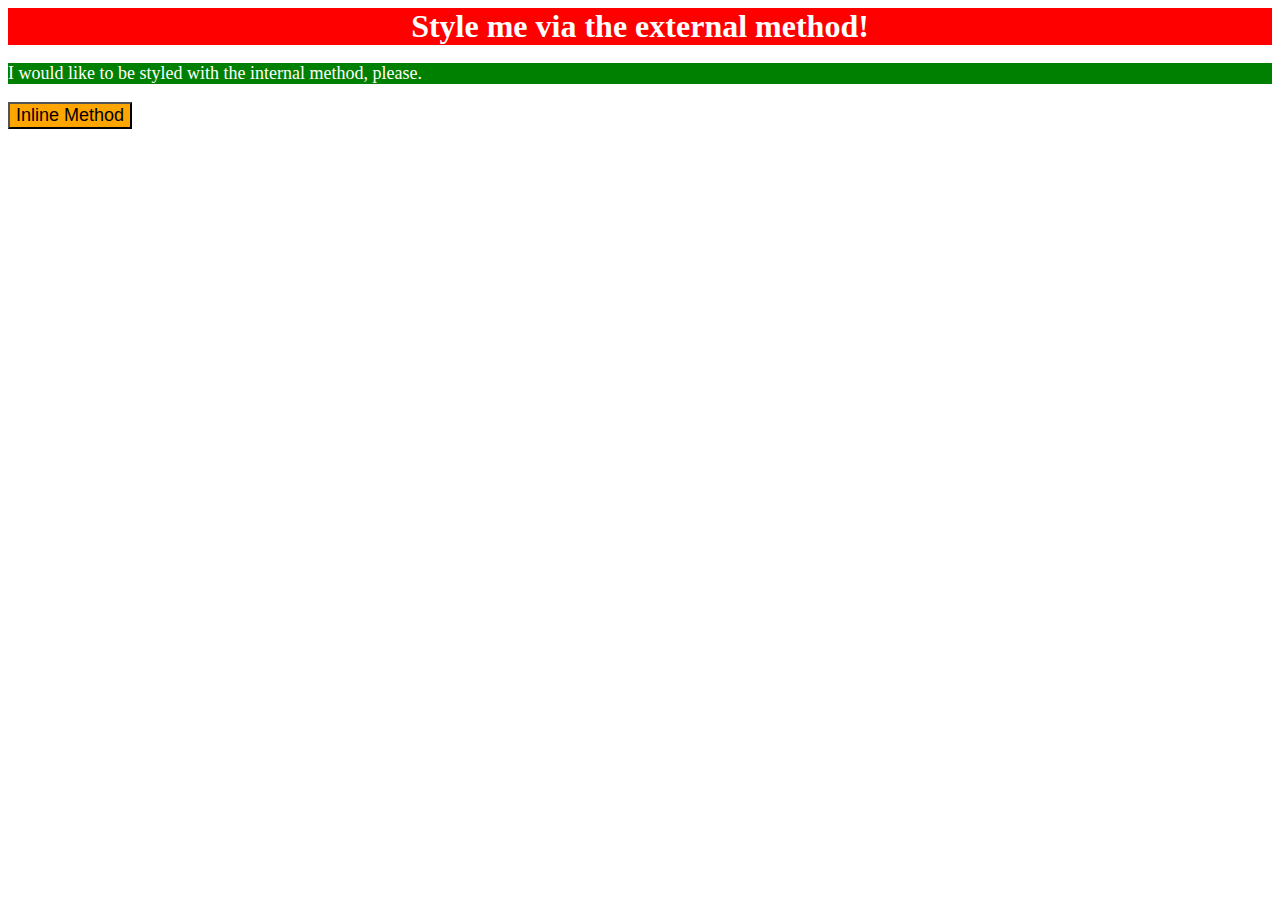
<file: css1/index.html>
<!DOCTYPE html>
<html lang="en">
<head>
    <meta charset="UTF-8">
    <meta http-equiv="X-UA-Compatible" content="IE=edge">
    <meta name="viewport" content="width=device-width, initial-scale=1.0">
    <link rel="stylesheet" href="style.css">
    <title>CSS Exercise 1</title>
    <style>
        .int {
            background-color: green;
            color: white;
            font-size: 18px;
        }
    </style>
</head>

<body>
<div class="ext">Style me via the external method!</div>
<p class="int">I would like to be styled with the internal method, please.</p>
<button style="background-color: orange; font-size: 18px;">Inline Method</button>
</body>
</html>
</file>
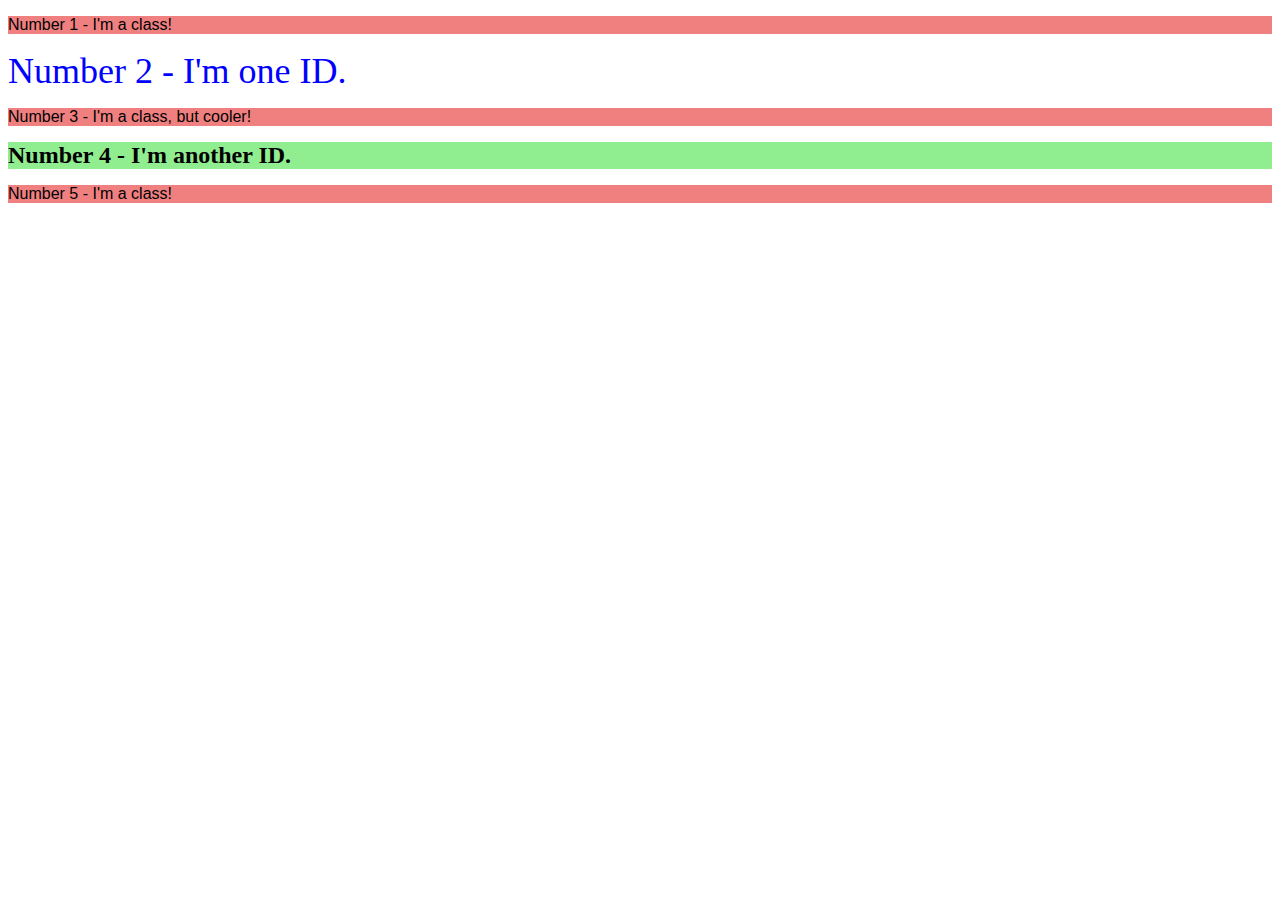
<file: css2/index.html>
<!DOCTYPE html>
<html lang="en">
<head>
  <meta charset="UTF-8">
  <meta http-equiv="X-UA-Compatible" content="IE=edge">
  <meta name="viewport" content="width=device-width, initial-scale=1.0">
  <title>Class and ID Selectors</title>
  <link rel="stylesheet" href="style.css">
</head>
<body>
  <p class="odd">Number 1 - I'm a class!</p>
  <div id="even-one">Number 2 - I'm one ID.</div>
  <p class="odd plus">Number 3 - I'm a class, but cooler!</p>
  <div id="even-two">Number 4 - I'm another ID.</div>
  <p class="odd">Number 5 - I'm a class!</p>
</body>
</html>
</file>
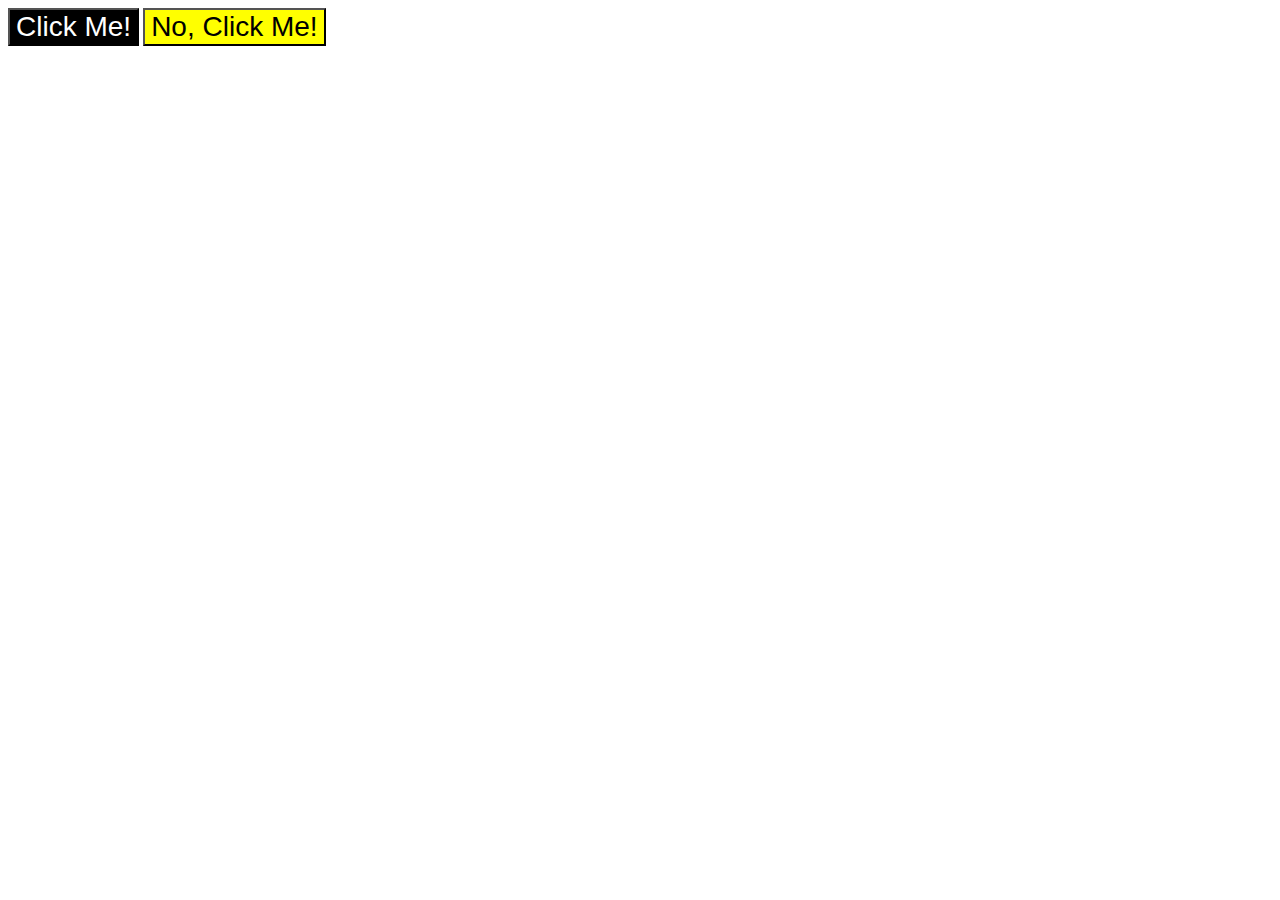
<file: css3/index.html>
<!DOCTYPE html>
<html lang="en">
<head>
  <meta charset="UTF-8">
  <meta http-equiv="X-UA-Compatible" content="IE=edge">
  <meta name="viewport" content="width=device-width, initial-scale=1.0">
  <title>Grouping Selectors</title>
  <link rel="stylesheet" href="styles.css">
</head>
<body>
  <button class="one">Click Me!</button>
  <button class="two">No, Click Me!</button>
</body>
</html>
</file>
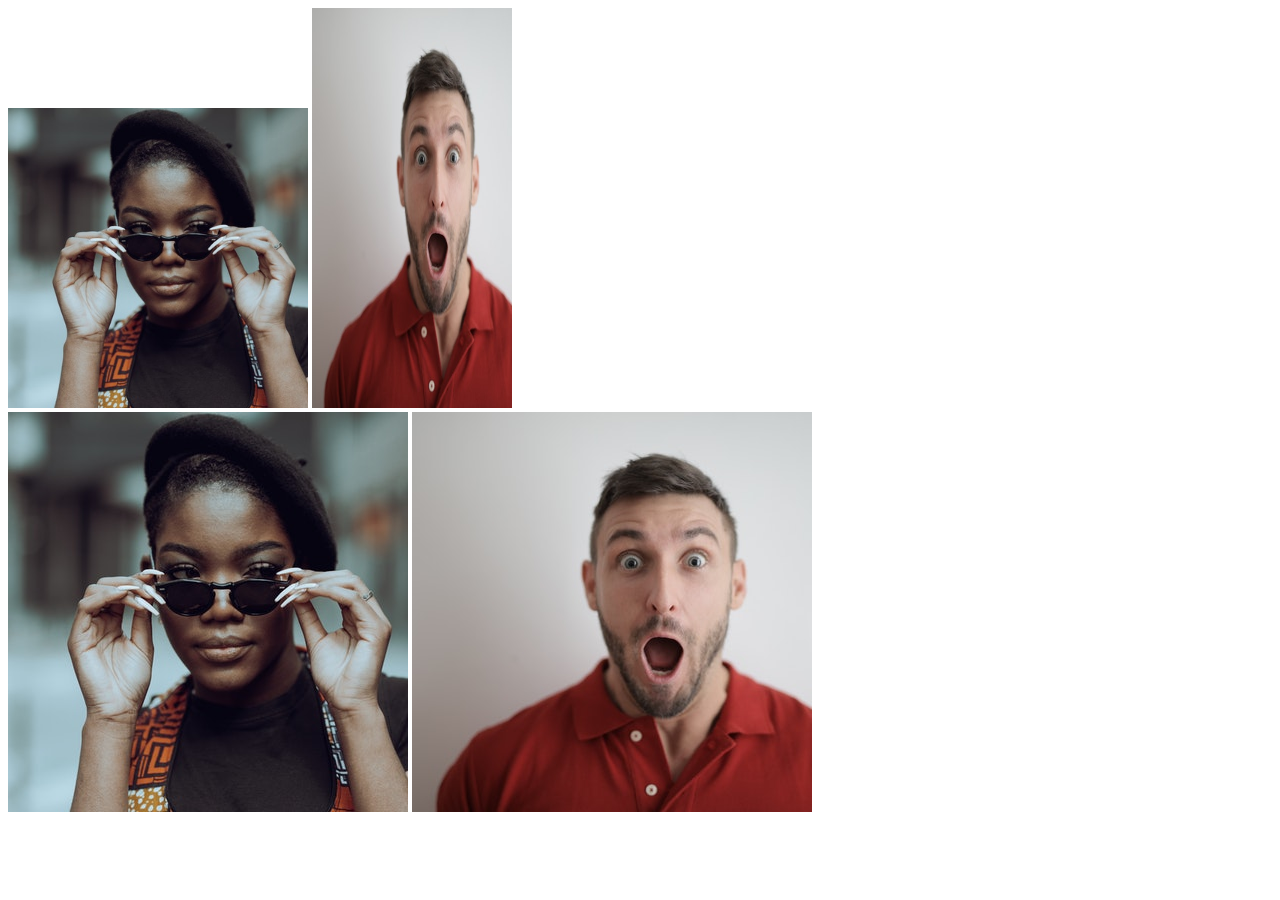
<file: css4/index.html>
<!DOCTYPE html>
<html lang="en">
<head>
  <meta charset="UTF-8">
  <meta http-equiv="X-UA-Compatible" content="IE=edge">
  <meta name="viewport" content="width=device-width, initial-scale=1.0">
  <title>Chaining Selectors</title>
  <link rel="stylesheet" href="style.css">
</head>

<body>
  <!-- Use the classes BELOW this line -->
  <div>
    <img class="avatar proportioned" src="./pexels-katho-mutodo-8434791.jpg" alt="">
    <img class="avatar distorted" src="./pexels-andrea-piacquadio-3777931.jpg" alt="">
  </div>
  <!-- Use the classes ABOVE this line -->
  <div>
    <img class="original-proportioned" src="./pexels-katho-mutodo-8434791.jpg" alt="">
    <img class="original-distorted" src="./pexels-andrea-piacquadio-3777931.jpg" alt="">
  </div>
</body>
</html>
</file>
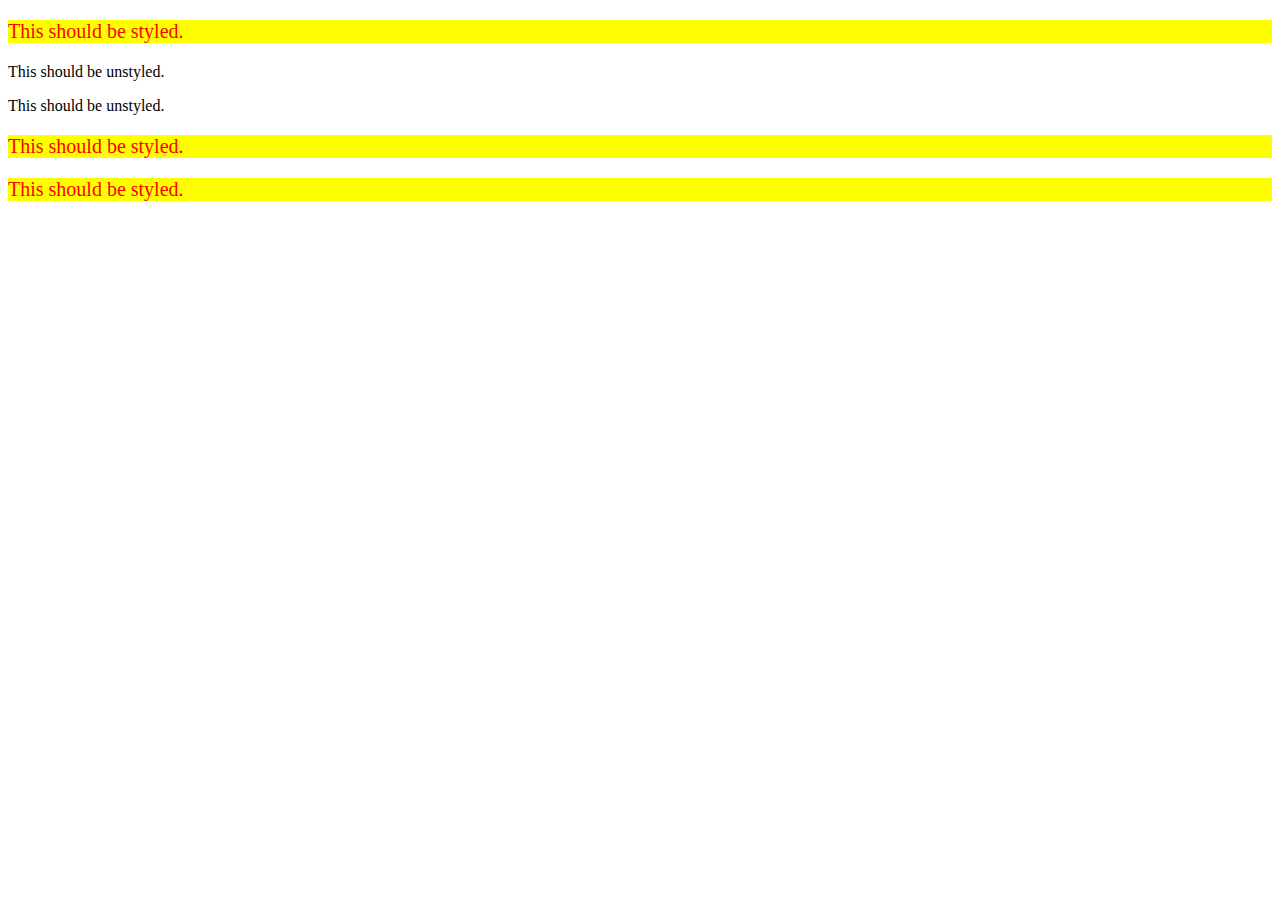
<file: css5/index.html>
<!DOCTYPE html>
<html lang="en">
<head>
  <meta charset="UTF-8">
  <meta http-equiv="X-UA-Compatible" content="IE=edge">
  <meta name="viewport" content="width=device-width, initial-scale=1.0">
  <title>Descendant Combinator</title>
  <link rel="stylesheet" href="style.css">
</head>
<body>
  <div class="container">
    <p class="text">This should be styled.</p>
  </div>
  <p class="text">This should be unstyled.</p>
  <p class="text">This should be unstyled.</p>
  <div class="container">
    <p class="text">This should be styled.</p>
    <p class="text">This should be styled.</p>
  </div>
</body>
</html>
</file>
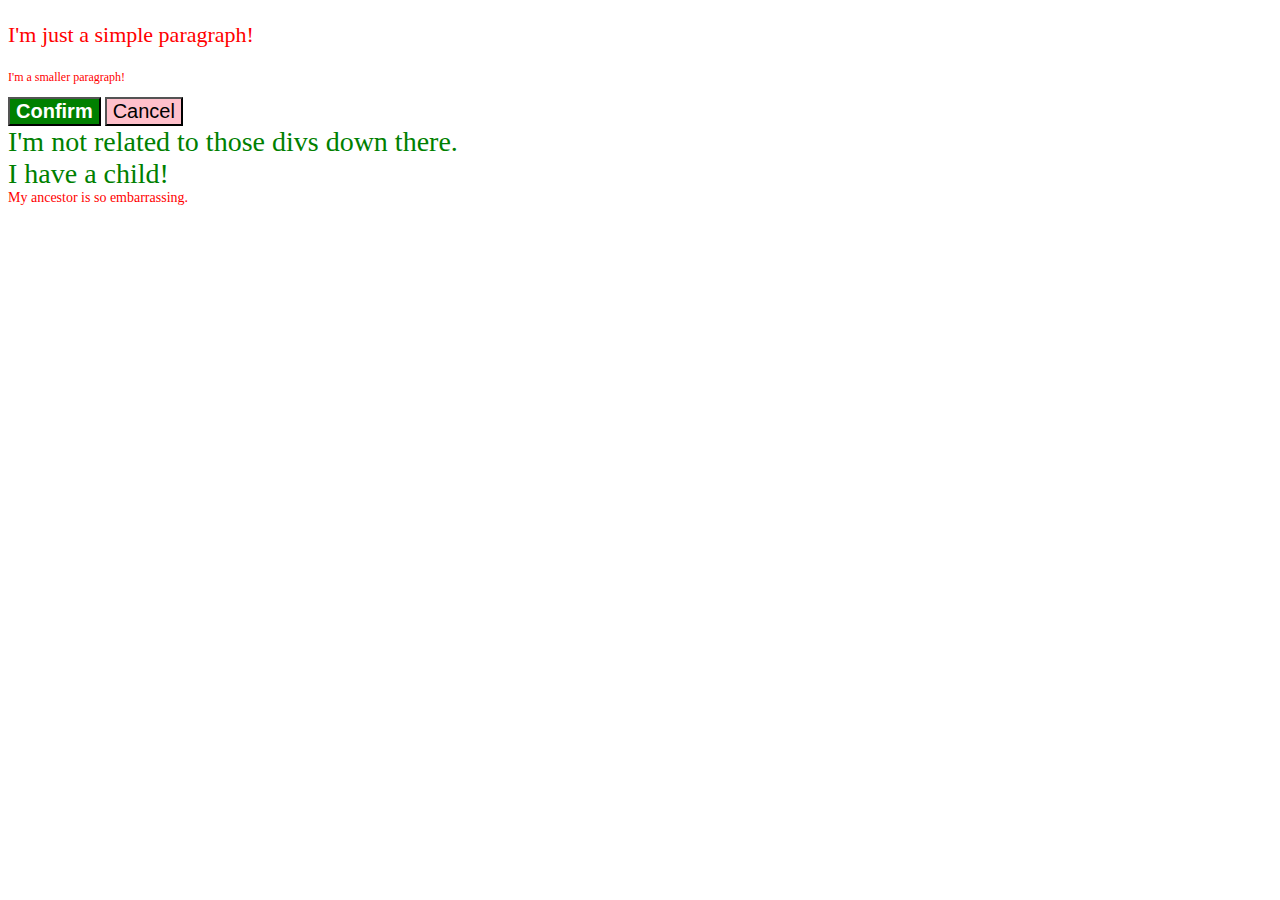
<file: css6/index.html>
<!DOCTYPE html>
<html lang="en">
<head>
  <meta charset="UTF-8">
  <meta http-equiv="X-UA-Compatible" content="IE=edge">
  <meta name="viewport" content="width=device-width, initial-scale=1.0">
  <title>Fix the Cascade</title>
  <link rel="stylesheet" href="style.css">
</head>

<body>
  <p class="para">I'm just a simple paragraph!</p>
  <p class="para small-para">I'm a smaller paragraph!</p>

  <button id="confirm-button" class="button confirm">Confirm</button>
  <button id="cancel-button" class="button cancel">Cancel</button>

  <div class="text">I'm not related to those divs down there.</div>
  <div class="text">I have a child!
    <div class="text child">My ancestor is so embarrassing.</div>
  </div>
</body>
</html>
</file>
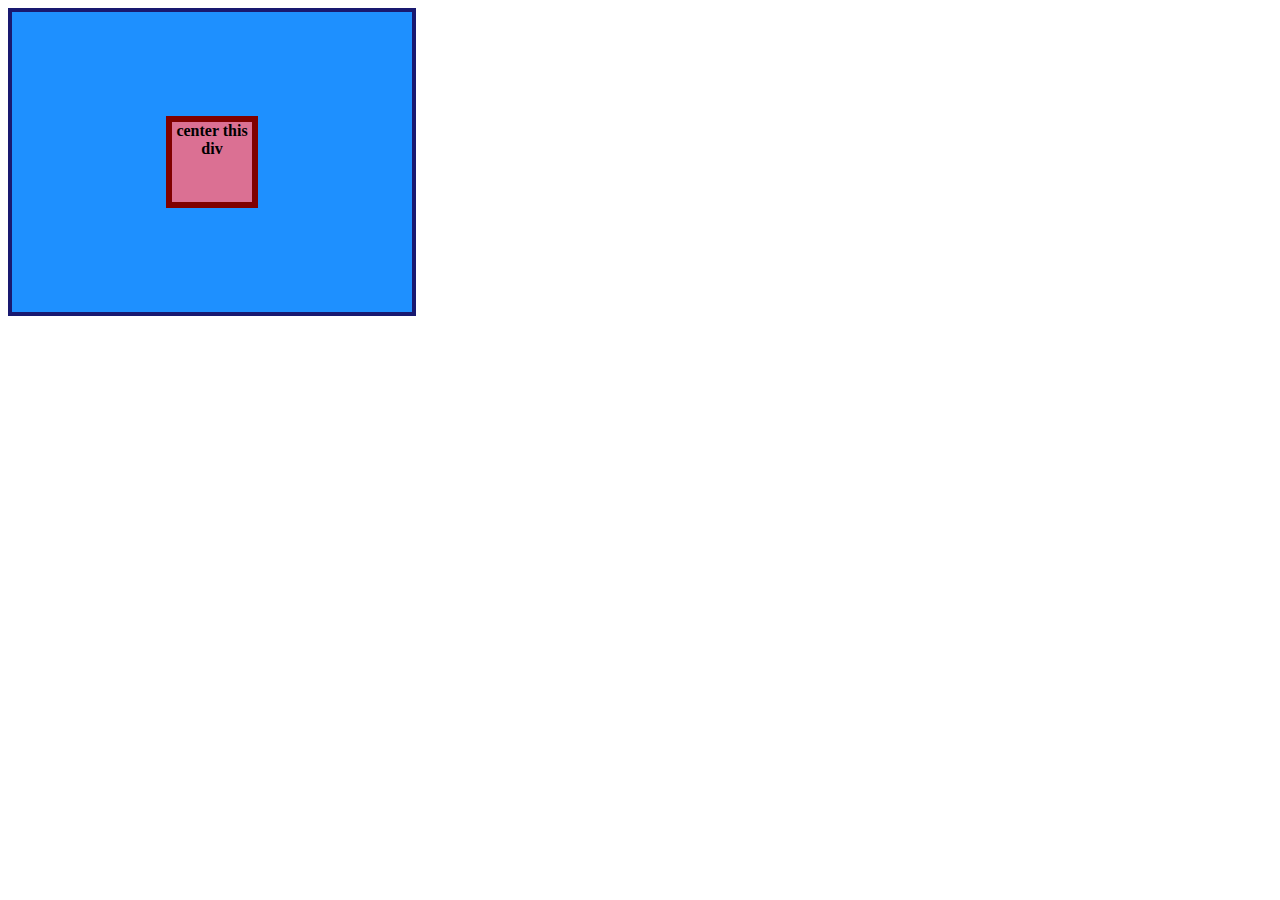
<file: flexbox/flex1/index.html>
<!DOCTYPE html>
<html lang="en">
<head>
  <meta charset="UTF-8">
  <meta http-equiv="X-UA-Compatible" content="IE=edge">
  <meta name="viewport" content="width=device-width, initial-scale=1.0">
  <title>CENTER THIS DIV</title>
  <link rel="stylesheet" href="style.css">
</head>
<body>
  <div class="container">
    <div class="box">center this div</div>
  </div>
</body>
</html>
</file>
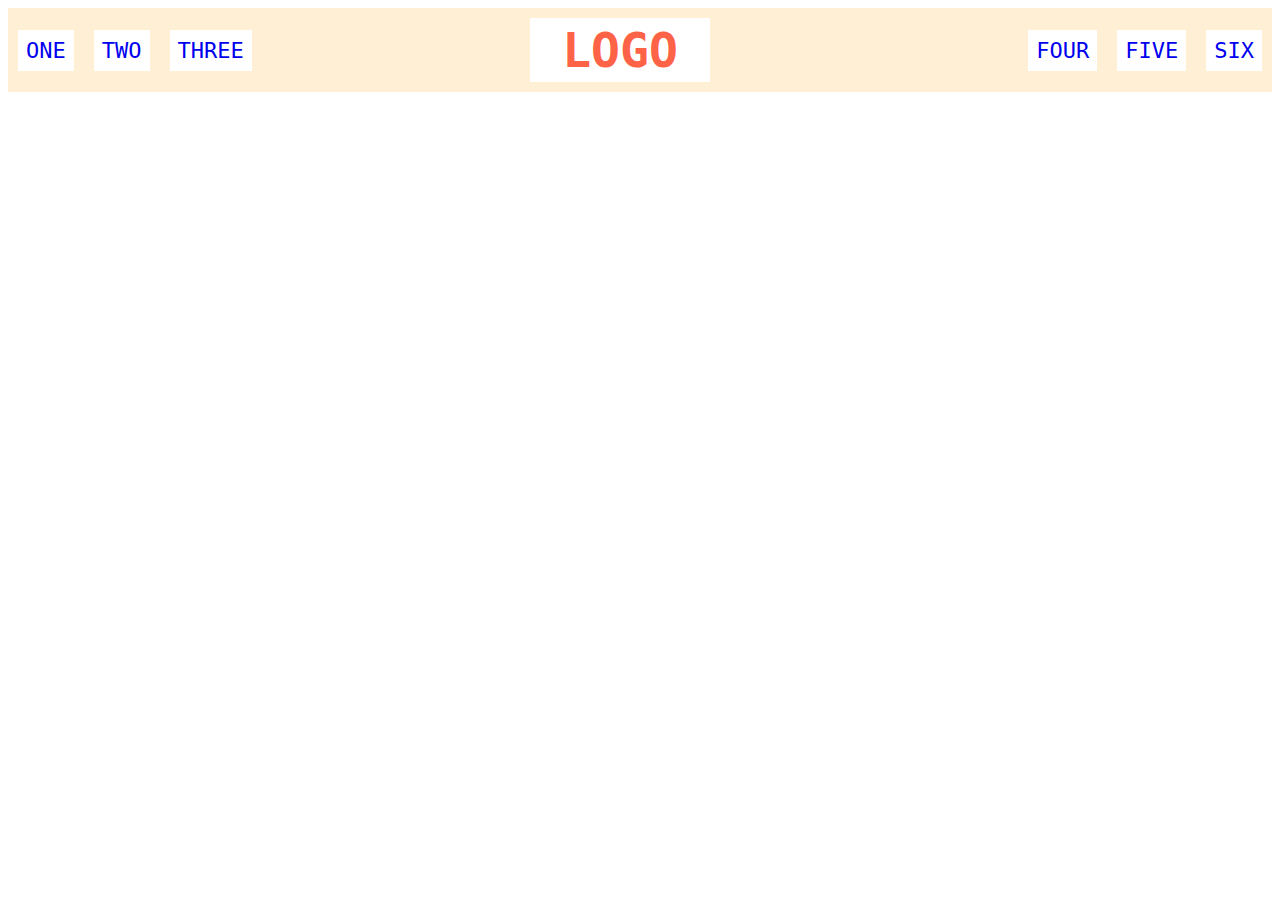
<file: flexbox/flex2/index.html>
<!DOCTYPE html>
<html lang="en">
<head>
  <meta charset="UTF-8">
  <meta http-equiv="X-UA-Compatible" content="IE=edge">
  <meta name="viewport" content="width=device-width, initial-scale=1.0">
  <title>Flex Header</title>
  <link rel="stylesheet" href="style.css">
</head>
<body>
  <div class="header">
    <div class="left-links">
      <ul>
        <li><a href="#">ONE</a></li>
        <li><a href="#">TWO</a></li>
        <li><a href="#">THREE</a></li>
      </ul>
    </div>
    <div class="logo">LOGO</div>
    <div class="right-links">
      <ul>
        <li><a href="#">FOUR</a></li>
        <li><a href="#">FIVE</a></li>
        <li><a href="#">SIX</a></li>
      </ul>
    </div>
  </div>
</body>
</html>
</file>
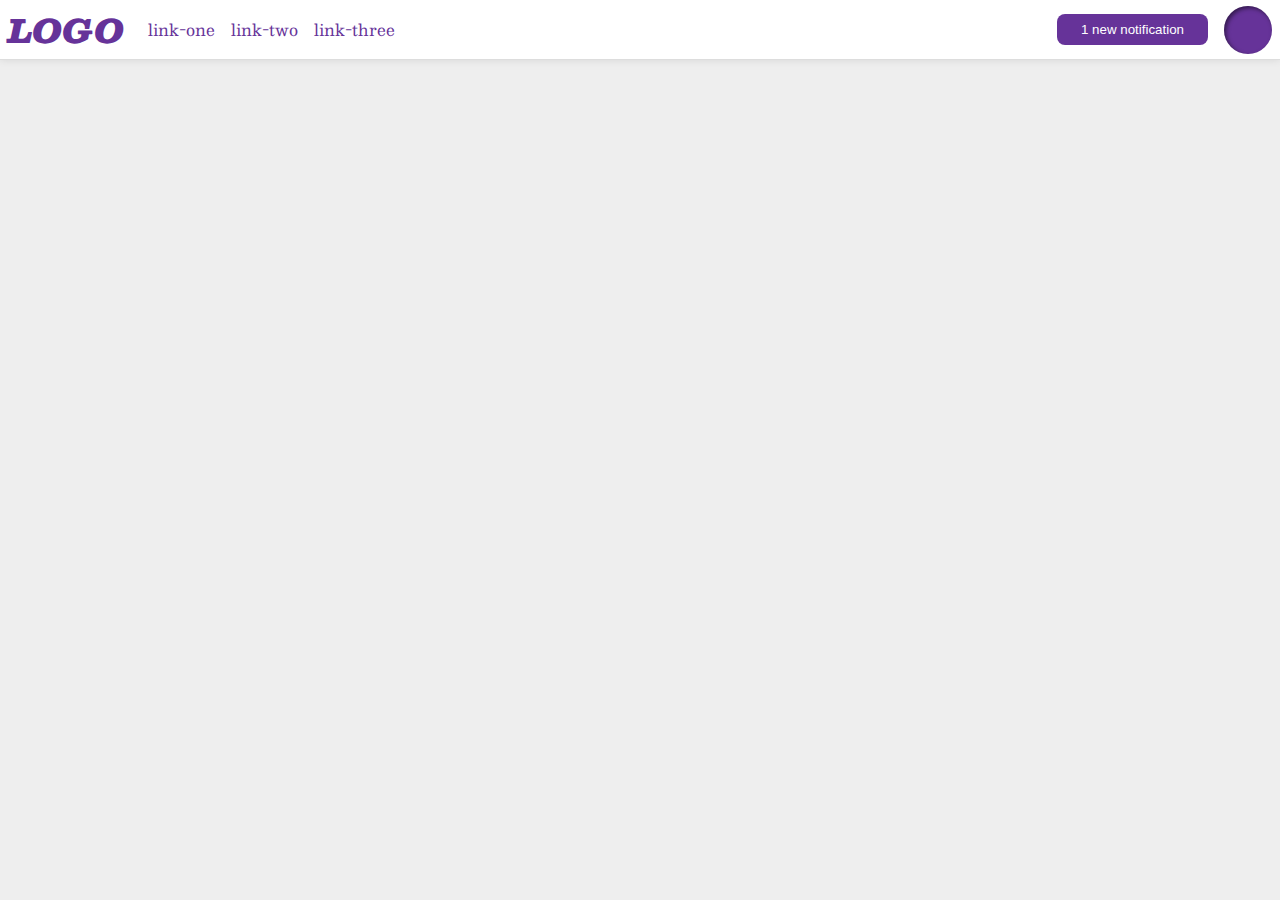
<file: flexbox/flex3/index.html>
<!DOCTYPE html>
<html lang="en">
<head>
  <meta charset="UTF-8">
  <meta http-equiv="X-UA-Compatible" content="IE=edge">
  <meta name="viewport" content="width=device-width, initial-scale=1.0">
  <title>Flex Header 2</title>
  <link rel="stylesheet" href="style.css">
</head>
<body>
  <div class="header">
    <div class="logo">
      LOGO
    </div>
    <div class="navbar">
        <ul class="links">
            <li><a href="google.com">link-one</a></li>
            <li><a href="google.com">link-two</a></li>
            <li><a href="google.com">link-three</a></li>
        </ul>
    </div>
    <button class="notifications">
      1 new notification
    </button>
    <div class="profile-image"></div>
  </div>
</body>
</html>
</file>
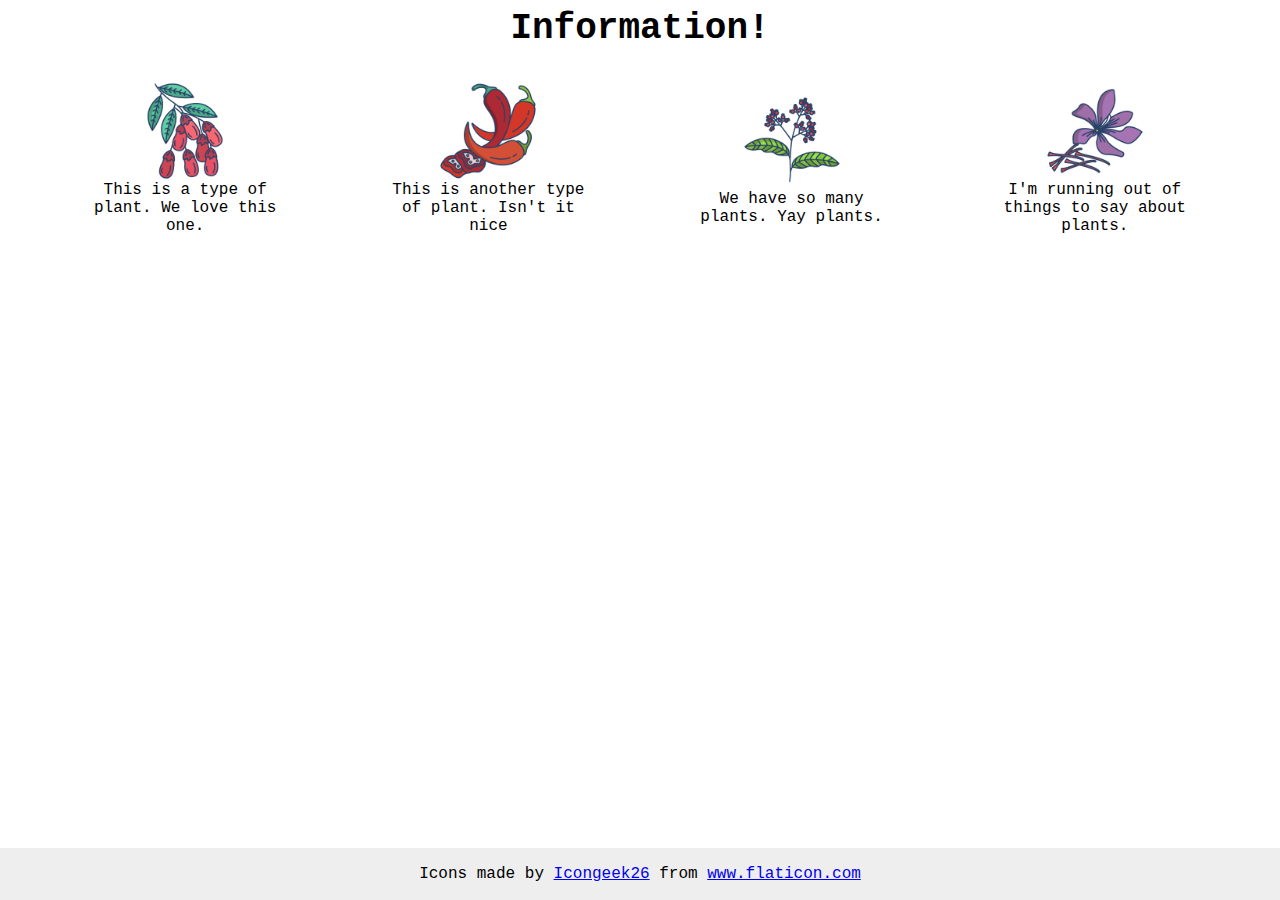
<file: flexbox/flex4/index.html>
<!DOCTYPE html>
<html lang="en">
<head>
  <meta charset="UTF-8">
  <meta http-equiv="X-UA-Compatible" content="IE=edge">
  <meta name="viewport" content="width=device-width, initial-scale=1.0">
  <title>Information</title>
  <link rel="stylesheet" href="style.css">
</head>
<body>
    <div class="title">Information!</div>
    <div class="container">
        <div class="imgcont">
            <img src="./images/barberry.png" alt="barberry">
            <div class="text">This is a type of plant. We love this one.</div>
        </div>
        <div class="imgcont">
            <img src="./images/chilli.png" alt="chili">
            <div class="text">This is another type of plant. Isn't it nice</div>
        </div>
        <div class="imgcont">
            <img src="./images/pepper.png" alt="pepper">
            <div class="text">We have so many plants. Yay plants.</div>
        </div>
        <div class="imgcont">
            <img src="./images/saffron.png" alt="saffron">
            <div class="text">I'm running out of things to say about plants.</div>
        </div>
    </div>


  <!-- disregard this section, it's here to give attribution to the creator of these icons -->
  <div class="footer">
    <div>Icons made by <a href="https://www.flaticon.com/authors/icongeek26" title="Icongeek26">Icongeek26</a> from <a href="https://www.flaticon.com/" title="Flaticon">www.flaticon.com</a></div>
  </div>
</body>
</html>
</file>
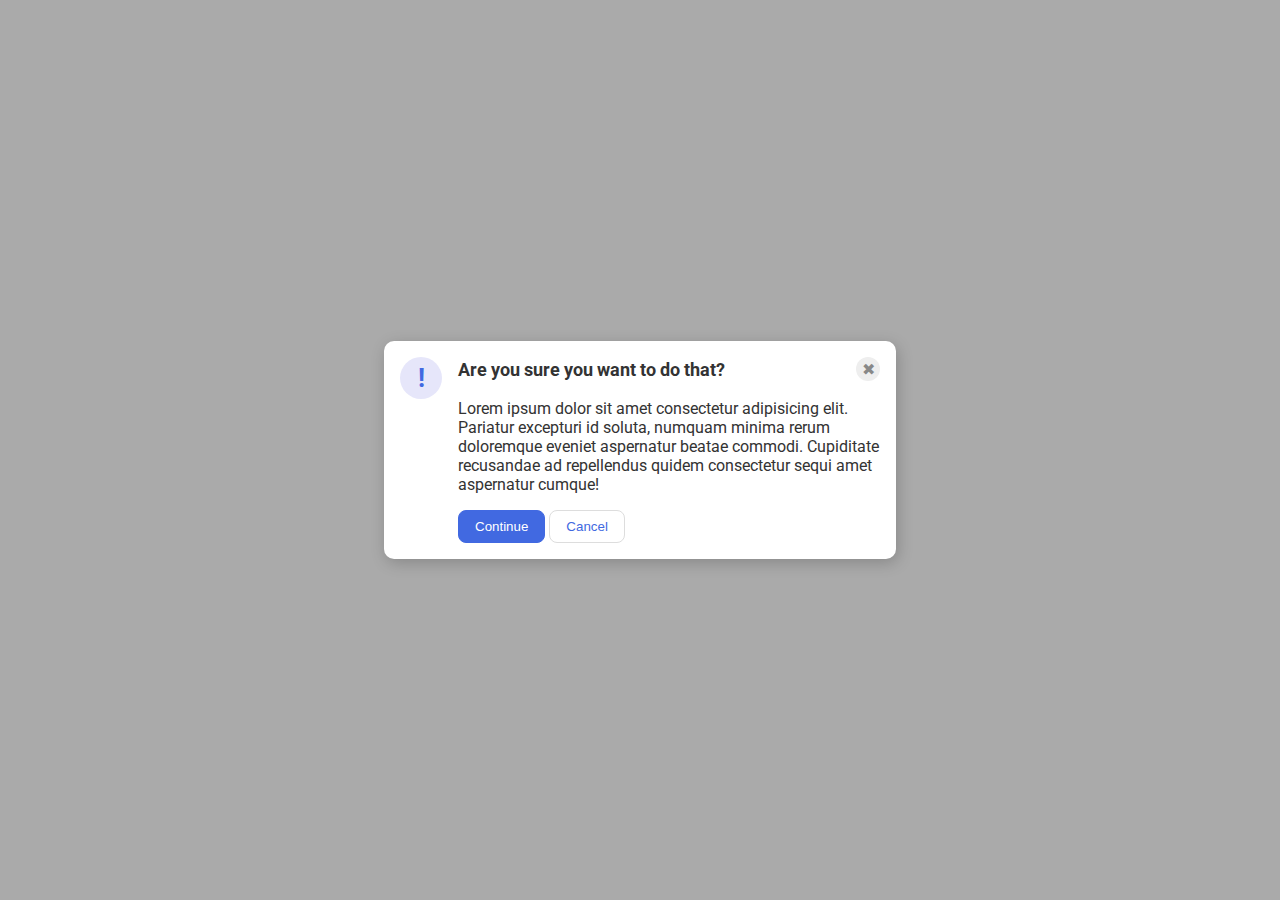
<file: flexbox/flex5/index.html>
<!DOCTYPE html>
<html lang="en">
<head>
  <meta charset="UTF-8">
  <meta http-equiv="X-UA-Compatible" content="IE=edge">
  <meta name="viewport" content="width=device-width, initial-scale=1.0">
  <link rel="stylesheet" href="style.css">
  <title>Modal</title>
</head>
<body>
    <div class="modal">
        <div class="icon">!</div>
        <div class="cont1">
            <div class="header">Are you sure you want to do that?
                <div class="close-button">✖</div>
            </div>
            <div class="text">Lorem ipsum dolor sit amet consectetur adipisicing elit. Pariatur excepturi id soluta, numquam minima rerum doloremque eveniet aspernatur beatae commodi. Cupiditate recusandae ad repellendus quidem consectetur sequi amet aspernatur cumque!</div>
            <button class="continue">Continue</button>
            <button class="cancel">Cancel</button>
        </div>
  </div>
</body>
</html>
</file>
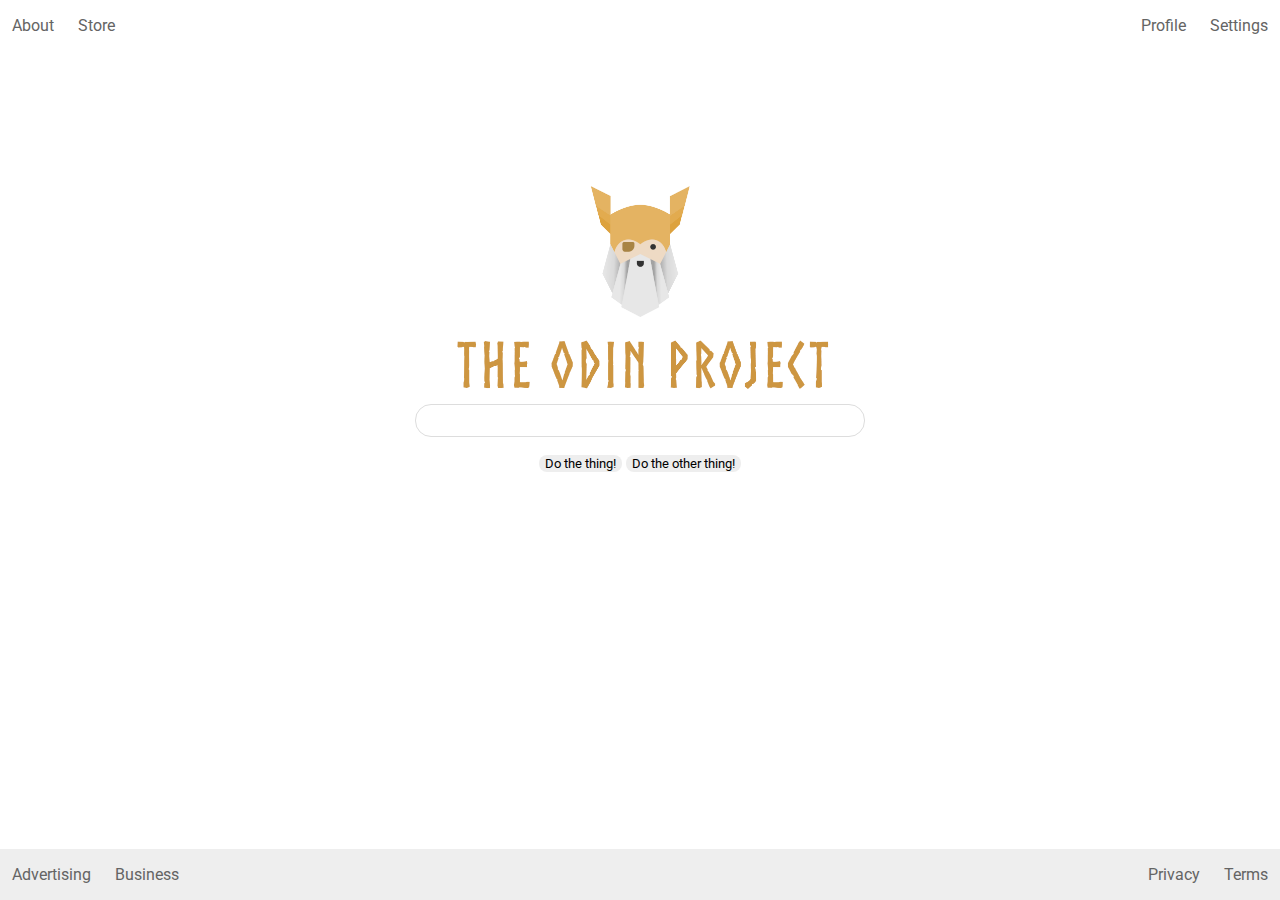
<file: flexbox/flex6/index.html>
<!DOCTYPE html>
<html lang="en">
<head>
  <meta charset="UTF-8">
  <meta http-equiv="X-UA-Compatible" content="IE=edge">
  <meta name="viewport" content="width=device-width, initial-scale=1.0">
  <title>LAYOUT</title>
  <link rel="stylesheet" href="./style.css">
</head>
<body>
  <div class="header">
    <ul class="left-links">
      <li><a href="google.com">About</a></li>
      <li><a href="google.com">Store</a></li>
    </ul>
    <ul class="right-links">
      <li><a href="google.com">Profile</a></li>
      <li><a href="google.com">Settings</a></li>
    </ul>
  </div>
  <div class="content">
    <img src="logo.png" alt="">
    <div class="input">
      <input type="text">
    </div>
    <div class="buttons">
      <button>Do the thing!</button>
      <button>Do the other thing!</button>
    </div>
  </div>
  <div class="footer">
    <ul class="left-links">
      <li><a href="google.com">Advertising</a></li>
      <li><a href="google.com">Business</a></li>
    </ul>
    <ul class="right-links">
      <li><a href="google.com">Privacy</a></li>
      <li><a href="google.com">Terms</a></li>
    </ul>
  </div>
</body>
</html>
</file>
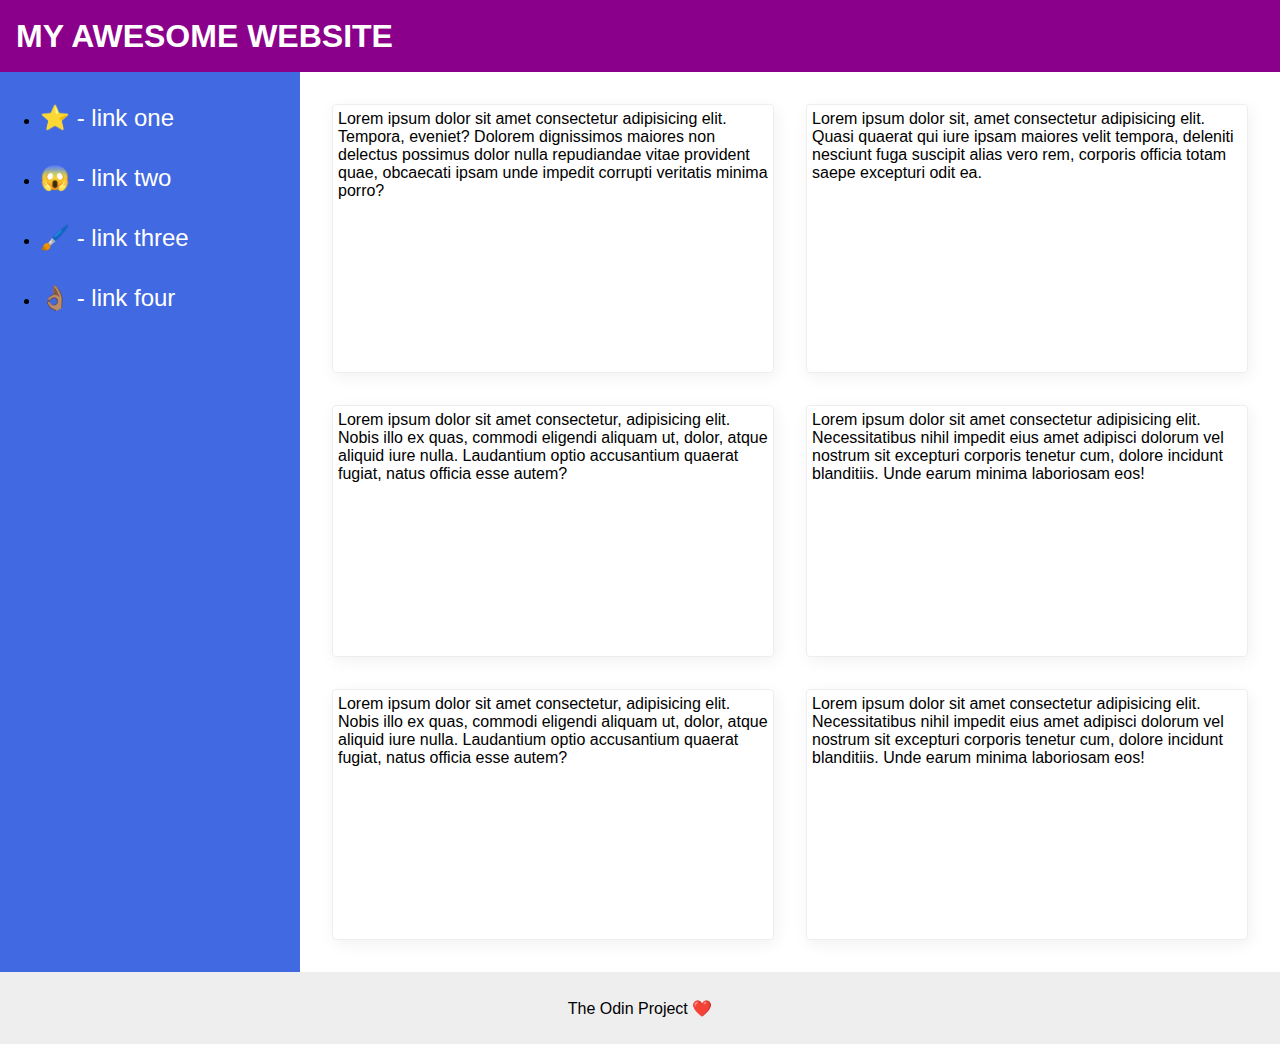
<file: flexbox/flex7/index.html>
<!DOCTYPE html>
<html lang="en">
<head>
  <meta charset="UTF-8">
  <meta http-equiv="X-UA-Compatible" content="IE=edge">
  <meta name="viewport" content="width=device-width, initial-scale=1.0">
  <title>The Holy Grail</title>
  <link rel="stylesheet" href="style.css">
</head>
<body>

    <div class="header">MY AWESOME WEBSITE</div>

    <div class="cont1">
        <div class="sidebar">
            <ul>
                <li><a href="google.com">⭐ - link one</a></li>
                <li><a href="google.com">😱 - link two</a></li>
                <li><a href="google.com">🖌️ - link three</a></li>
                <li><a href="google.com">👌🏽 - link four</a></li>
            </ul>
        </div>
        <div class="main">
            <div class="card">Lorem ipsum dolor sit amet consectetur adipisicing elit. Tempora, eveniet? Dolorem dignissimos maiores non delectus possimus dolor nulla repudiandae vitae provident quae, obcaecati ipsam unde impedit corrupti veritatis minima porro?</div>
            <div class="card">Lorem ipsum dolor sit, amet consectetur adipisicing elit. Quasi quaerat qui iure ipsam maiores velit tempora, deleniti nesciunt fuga suscipit alias vero rem, corporis officia totam saepe excepturi odit ea.</div>
            <div class="card">Lorem ipsum dolor sit amet consectetur, adipisicing elit. Nobis illo ex quas, commodi eligendi aliquam ut, dolor, atque aliquid iure nulla. Laudantium optio accusantium quaerat fugiat, natus officia esse autem?</div>
            <div class="card">Lorem ipsum dolor sit amet consectetur adipisicing elit. Necessitatibus nihil impedit eius amet adipisci dolorum vel nostrum sit excepturi corporis tenetur cum, dolore incidunt blanditiis. Unde earum minima laboriosam eos!</div>
            <div class="card">Lorem ipsum dolor sit amet consectetur, adipisicing elit. Nobis illo ex quas, commodi eligendi aliquam ut, dolor, atque aliquid iure nulla. Laudantium optio accusantium quaerat fugiat, natus officia esse autem?</div>
            <div class="card">Lorem ipsum dolor sit amet consectetur adipisicing elit. Necessitatibus nihil impedit eius amet adipisci dolorum vel nostrum sit excepturi corporis tenetur cum, dolore incidunt blanditiis. Unde earum minima laboriosam eos!</div>
        </div>
    </div>

    <div class="footer">The Odin Project ❤️</div>
</body>
</html>
</file>
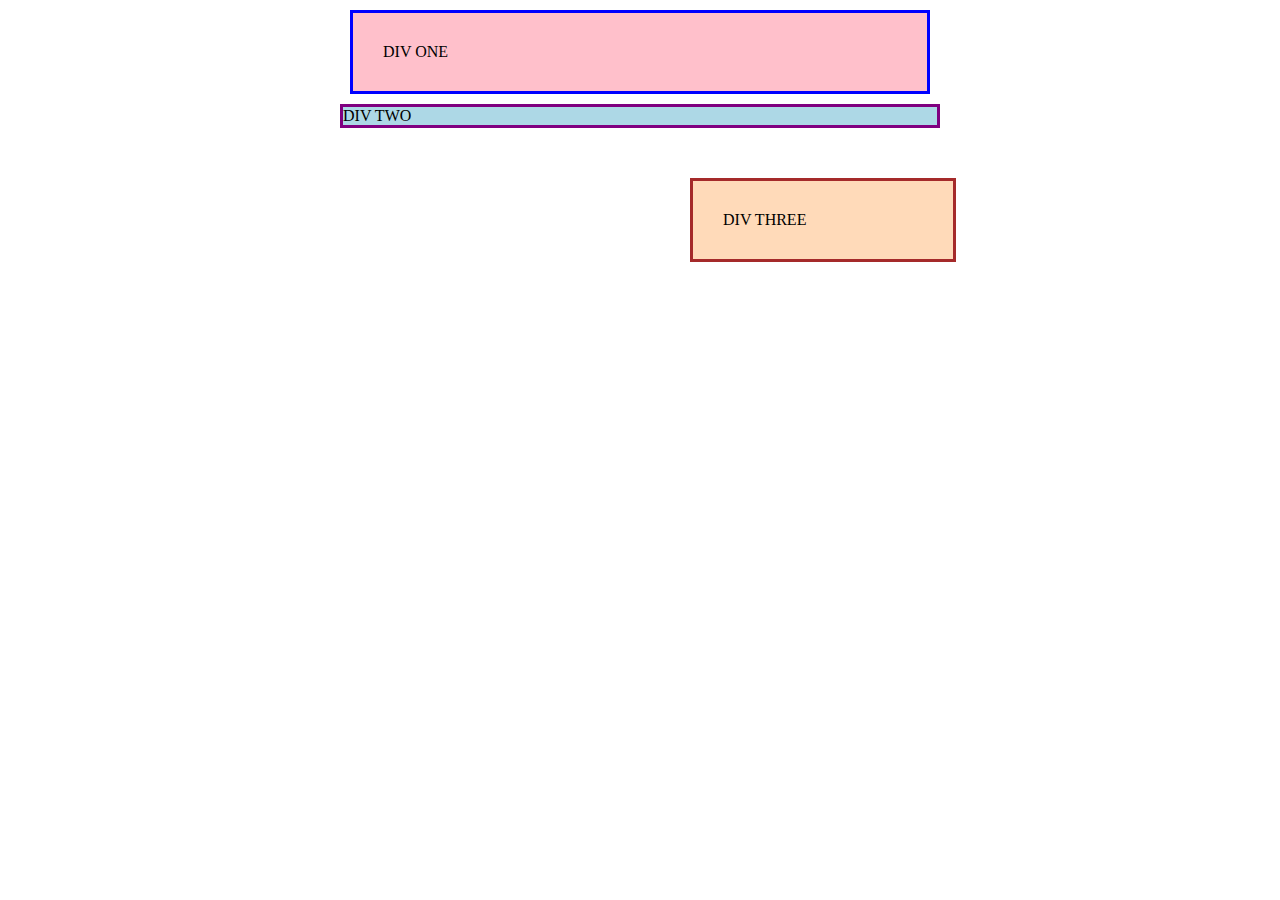
<file: margin-and-padding/mrgpad1/index.html>
<!DOCTYPE html>
<html lang="en">
<head>
  <meta charset="UTF-8">
  <meta http-equiv="X-UA-Compatible" content="IE=edge">
  <meta name="viewport" content="width=device-width, initial-scale=1.0">
  <title>Margin and Padding exercise</title>
  <link rel="stylesheet" href="style.css">
</head>
<body>
  <div class="one">
    DIV ONE
  </div>
  <div class="two">
    DIV TWO
  </div>
  <div class="three">
    DIV THREE
  </div>
</body>
</html>
</file>
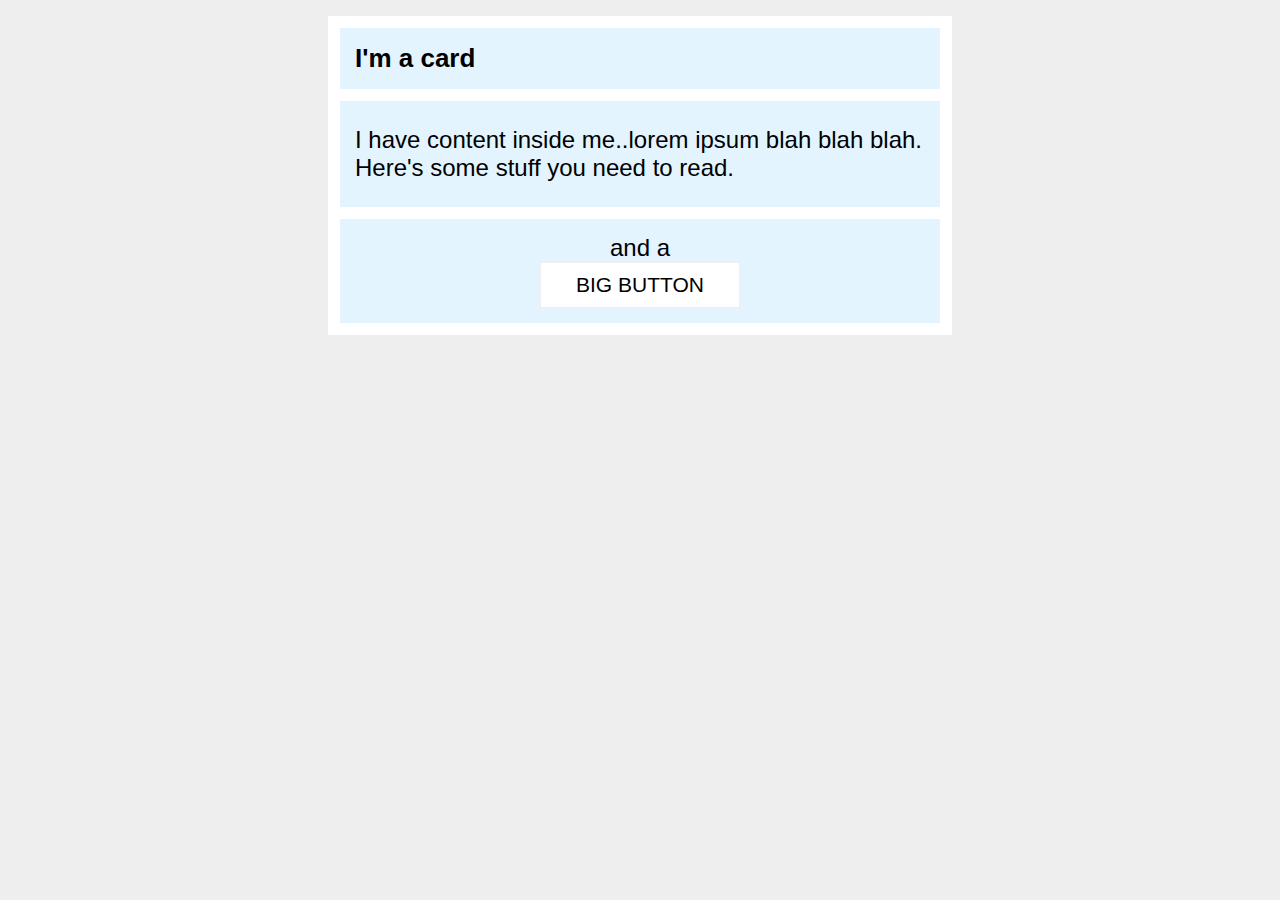
<file: margin-and-padding/mrgpad2/index.html>
<!DOCTYPE html>
<html lang="en">
<head>
  <meta charset="UTF-8">
  <meta http-equiv="X-UA-Compatible" content="IE=edge">
  <meta name="viewport" content="width=device-width, initial-scale=1.0">
  <title>Margin and Padding exercise 2</title>
  <link rel="stylesheet" href="style.css">
</head>
<body>
  <div class="card">
    <h1 class="title">I'm a card</h1>
    <div class="content">I have content inside me..lorem ipsum blah blah blah. Here's some stuff you need to read.</div>
    <div class="button-container">and a <button>BIG BUTTON</button></div>
  </div>
</body>
</html>
</file>
<file: css1/style.css>
.ext {
    background-color: red;
    color: white;
    font-size: 32px;
    font-weight: bold;
    text-align: center;
}
</file>
<file: css2/style.css>
.odd {
    background-color: #F08080;
    font-family: Verdana, sans-serif;
}

.odd .plus {
    font-size: 24px;
}

#even-one {
    font-size: 36px;
    color: #0000FF;
}

#even-two {
    font-size: 24px;
    font-weight: bold;
    background-color: #90ee90;
}
</file>
<file: css3/styles.css>
.one, .two {
    font-size: 28px;
    font-family: Helvetica, 'Times New Roman', sans-serif;
}

.one {
    color: white;
    background-color: black;
}

.two {
    background-color: yellow;
}
</file>
<file: css4/style.css>
.avatar.proportioned {
    width: 300px;
    height: auto;
}

.avatar.distorted {
    width: 200px;
    height: 400px;
}
</file>
<file: css5/style.css>
.container p {
    background-color: yellow;
    color: red;
    font-size: 20px;
}
</file>
<file: css6/style.css>
.para,
.small-para {
  color: hsl(0, 100%, 50%);
}

.para {
    font-size: 22px;
  }

.small-para {
  font-size: 12px;
}

.button {
    background-color: #ffc0cb;
    color: black;
    font-size: 20px;
  }

.confirm {
  background: green;
  color: white;
  font-size: 20px;
  font-weight: bold;
} 

div.text {
  color: green;
  font-size: 28px;
}

div.text.child {
    color: red;
    font-size: 14px;
  }
</file>
<file: flexbox/flex1/style.css>
.container {
    background: dodgerblue;
    border: 4px solid midnightblue;
    width: 400px;
    height: 300px;
    display: flex;
    justify-content: center;
    align-items: center;
  }
  
  .box {
    background: palevioletred;
    font-weight: bold;
    text-align: center;
    border: 6px solid maroon;
    width: 80px;
    height: 80px;
  }
</file>
<file: flexbox/flex2/style.css>
.header  {
    font-family: monospace;
    background: papayawhip;
    display: flex;
    flex-direction: row;
    align-items: center;
    padding-top: 10px;
    padding-bottom: 10px;
  }
  
  .logo {
    font-size: 48px;
    font-weight: 900;
    color: tomato;
    background: white;
    padding: 4px 32px;
    margin-left: auto;
    margin-right: auto;
    justify-self: center;
    align-self: center;
  }

  .left-links ul {
      display: flex;
      padding-left: 0px;
  }

  .right-links ul {
      display: flex;
      padding-right: 0px;
  }
  
  ul {
    /* this removes the dots on the list items*/
    list-style-type: none;
  }

  li {
      padding: 0 10px;
  }
  
  a {
    font-size: 22px;
    background: white;
    padding: 8px;
    /* this removes the line under the links */
    text-decoration: none;
  }

  a:hover {
      color:brown;
  }
</file>
<file: flexbox/flex3/style.css>
/* this is some magical font-importing.  
you'll learn about it later. */
@import url('https://fonts.googleapis.com/css2?family=Besley:ital,wght@0,400;1,900&display=swap');

body {
  margin: 0;
  background: #eee;
  font-family: Besley, serif;
}

.header {
  background: white;
  border-bottom: 1px solid #ddd;
  box-shadow: 0 0 8px rgba(0,0,0,.1);
  display: flex;
  flex-direction: row;
  align-items: center;
}

.profile-image {
  background: rebeccapurple;
  box-shadow: inset 2px 2px 4px rgba(0,0,0,.5);
  border-radius: 50%;
  width: 48px;
  height:  48px;
  margin-left: 8px;
  margin-right: 8px;
}

.logo {
  color: rebeccapurple;
  font-size: 32px;
  font-weight: 900;
  font-style: italic;
  padding-left: 8px;
  padding-right: 8px;
}

.links {
    display: flex;
    flex-direction: row;
    padding: 0 8px;
}

.links li {
    padding: 0 8px;
}

button {
  border: none;
  border-radius: 8px;
  background: rebeccapurple;
  color: white;
  padding: 8px 24px;
  margin-left: auto;
  margin-right: 8px;
}

a {
  /* this removes the line under our links */
  text-decoration: none;
  color: rebeccapurple;
}

ul {
  list-style-type: none;
}
</file>
<file: flexbox/flex4/style.css>
body {
    font-family: 'Courier New', Courier, monospace;
  }
  
  img {
    width: 100px;
    height: 100px;
  }
  
  .title {
    font-size: 36px;
    font-weight: 900;
    display: flex;
    justify-content: center;
    margin-bottom: 32px;
  }
  
  .container {
    display: flex;
    flex-direction: row;
    justify-content: space-evenly;
  }

  .imgcont {
    display: flex;
    flex-direction: column;
    justify-content: center;
    align-items: center;
    margin: 0 26px;
    width: 200px;
  }

  .text {
    display: flex;
    text-align: center;
    width: 200px;
    flex-wrap: wrap;
  }

  /* do not edit this footer */
  .footer {
    position: fixed;
    bottom: 0;
    left: 0;
    right: 0;
    height: 52px;
    display: flex;
    align-items: center;;
    justify-content: center;
    background: #eee;
  }
</file>
<file: flexbox/flex5/style.css>
@import url('https://fonts.googleapis.com/css2?family=Roboto:wght@400;700&display=swap');

html, body {
  height: 100%;
}

body {
  font-family: Roboto, sans-serif;
  margin: 0;
  background: #aaa;
  color: #333;
  /* I'll give you this one for free lol */
  display: flex;
  align-items: center;
  justify-content: center;
}

.modal {
  background: white;
  width: 480px;
  border-radius: 10px;
  box-shadow: 2px 4px 16px rgba(0,0,0,.2);
  display: flex;
  flex: initial;
  justify-content: space-evenly;
  padding: 16px;
  gap: 16px;
}

.icon {
  color: royalblue;
  font-size: 26px;
  font-weight: 700;
  background: lavender;
  width: 42px;
  height: 42px;
  border-radius: 50%;
  display: flex;
  align-items: center;
  justify-content: center;
  flex-shrink: 0;
}

.close-button {
  background: #eee;
  border-radius: 50%;
  color: #888;
  font-weight: 400;
  font-size: 16px;
  height: 24px;
  width: 24px;
  display: flex;
  align-items: center;
  justify-content: center;
}

.header {
    display: flex;
    align-items: center;
    justify-content: space-between;
    font-size: 18px;
    font-weight: 700;
    margin-bottom: 18px;
}

button {
  padding: 8px 16px;
  border-radius: 8px;
}

button.continue {
  background: royalblue;
  border: 1px solid royalblue;
  color: white;
}

button.cancel {
  background: white;
  border: 1px solid #ddd;
  color: royalblue;
}

.text {
    margin-bottom: 16px;
}
</file>
<file: flexbox/flex6/style.css>
@import url('https://fonts.googleapis.com/css2?family=Roboto:wght@400;700&display=swap');

body {
  height: 100vh;
  margin: 0;
  overflow: hidden;
  font-family: Roboto, sans-serif;
}

.header {
    display: flex;
}

.footer {
    display: flex;
    background-color: #eeeeee;
    position: fixed;
    bottom: 0;
    width: 100%;
}

.left-links {
    display: flex;
    flex-direction: row;
    padding-left: 0;
}

.right-links {
    display: flex;
    flex-direction: row;
    margin-left: auto;
}

ul {
    list-style: none;
}

ul li {
    margin: 0 12px;
}

a {
    text-decoration: none;
    color: rgb(100, 100, 100);
}

.content {
    display: flex;
    flex-direction: column;
    justify-content: center;
    align-items: center;
    padding-top: 10%;
    padding-bottom: 10%;
}

img {
  width: 600px;
}

button {
  font-family: Roboto, sans-serif;
  border: none;
  border-radius: 8px;
  background: #eee;
}

input {
  border: 1px solid #ddd;
  border-radius: 16px;
  padding: 8px 24px;
  width: 400px;
  margin-bottom: 16px;
}
</file>
<file: flexbox/flex7/style.css>
body {
    font-family: -apple-system, BlinkMacSystemFont, 'Segoe UI', Roboto, Oxygen, Ubuntu, Cantarell, 'Open Sans', 'Helvetica Neue', sans-serif;
    margin: 0;
    min-height: 100vh;
    width: 100%;
    height: 100%;
  }
  
  .header {
    height: 72px;
    background: darkmagenta;
    color: white;
    font-weight: 900;
    font-size: 32px;
    display: flex;
    align-items: center;
    padding-left: 16px;
  }
  
  .footer {
    height: 72px;
    background: #eee;
    width: 100%;
    display: flex;
    justify-content: center;
    align-items: center;
  }
  
  .cont1 {
      display: flex;
      flex-direction: row;
      align-items: stretch;
  }

  .sidebar {
    width: 300px;
    height: 100vh;
    background: royalblue;
    display: flex;
    flex-direction: column;
    flex: 1 0 auto;
    align-items: left;
    float: left;
  }

  .sidebar a {
      text-decoration: none;
      color: white;
      font-size: 24px;
  }

  .sidebar li {
      padding: 16px 0;
  }
  
  .main {
      display: flex;
      flex-direction: row;
      gap: 32px;
      margin: 32px;
      flex-wrap: wrap;
  }

  .card {
    border: 1px solid #eee;
    box-shadow: 2px 4px 16px rgba(0,0,0,.06);
    border-radius: 4px;
    min-width: 300px;
    display: flex;
    flex: 1 1 0;
    padding: 5px;
  }
</file>
<file: margin-and-padding/mrgpad1/style.css>
body {
    max-width: 600px;
    margin: 0 auto;
  }
  
  .one {
    background: pink;
    border: 3px solid blue;
    /* CHANGE ME */
    padding: 30px;
    margin: 10px;
  }
  
  .two {
    background: lightblue;
    border: 3px solid purple;
    /* CHANGE ME */
    margin-bottom: 50px;
  }
  
  .three {
    background: peachpuff;
    border: 3px solid brown;
    width: 200px;
    /* CHANGE ME */
    padding: 30px;
    margin-left: 350px;
  }
</file>
<file: margin-and-padding/mrgpad2/style.css>
body {
    background: #eee;
    font-family: sans-serif;
  }
  
  .card {
    width: 600px;
    background: #fff;
    margin: 16px auto;
    border: 12px solid #fff;
  }
  
  .title {
    background: #e3f4ff;
    padding: 15px;
    margin-top: 0px;
    margin-bottom: 12px;
    font-size: 26px;
    font-weight: bold;
  }
  
  .content {
    background: #e3f4ff;
    font-size: 24px;
    padding: 25px 15px;
    margin-bottom: 12px;
  }
  
  .button-container {
    align-items: center;
    background: #e3f4ff;
    font-size: 24px;
    display: flex;
    justify-content: center;
    flex-direction: column;
    padding: 15px;
  }
  
  button {
    display: block;
    background: white;
    border: 1px solid #eee;
    padding: 10px 35px;
    font-size: 21px;
  }
</file>
